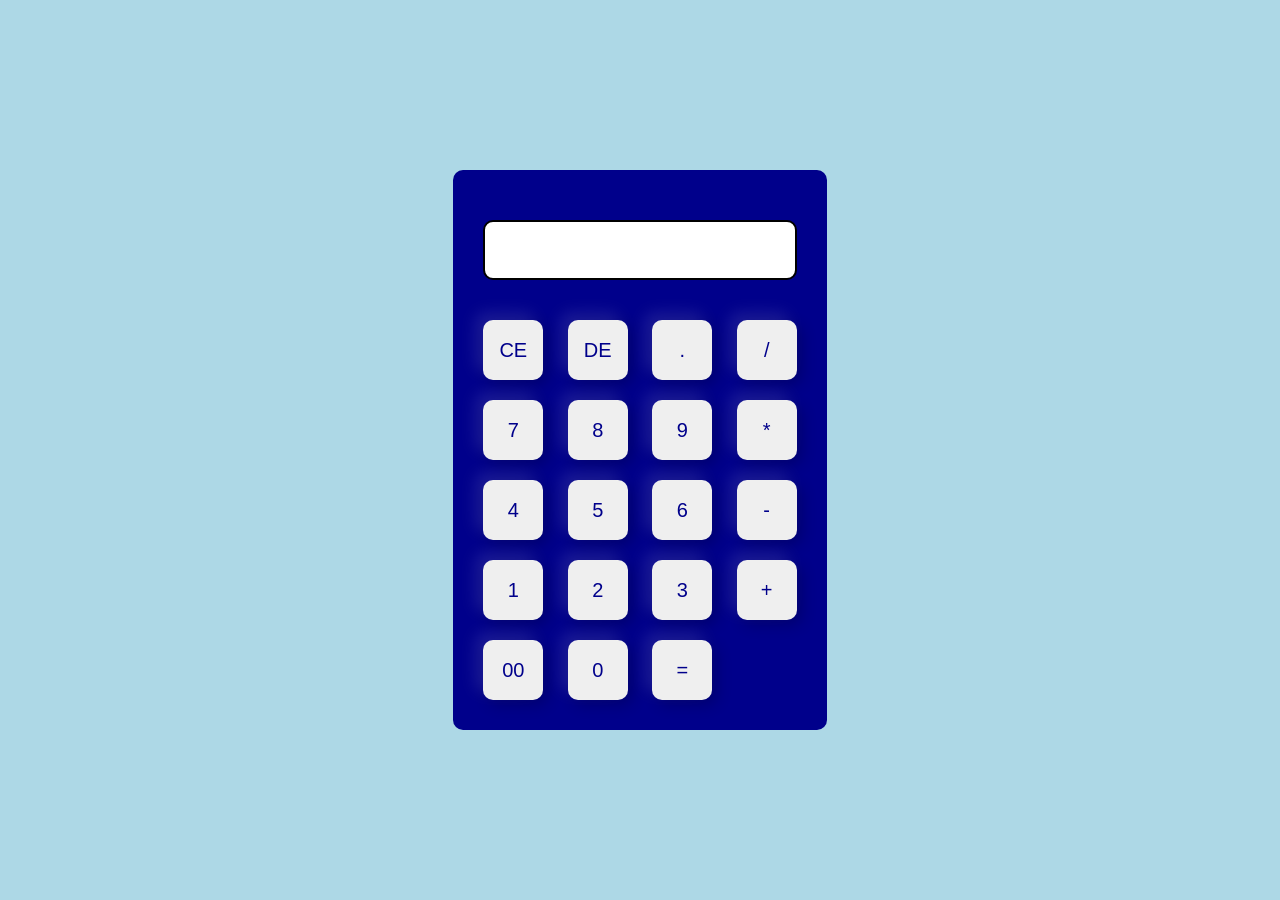
<file: index.html>
<!DOCTYPE html>
<html lang="en">
<head>
    <meta charset="UTF-8">
    <meta name="viewport" content="width=device-width, initial-scale=1.0">
    <title>Calculator</title>
    <link rel="stylesheet" href="./CSS/styles.css">
</head>
<body>
    <div class="container">
        <div class="calculater">
            <form>
                <div class="display">
                    <input type="text" id="output" readonly>
                </div>
                <div>
                    <input class="buttons" type="button" value="CE">
                    <input class="buttons" type="button" value="DE">
                    <input class="buttons" type="button" value=".">
                    <input class="buttons" type="button" value="/">
                </div>
                <div>
                    <input class="buttons" type="button" value="7">
                    <input class="buttons" type="button" value="8">
                    <input class="buttons" type="button" value="9">
                    <input class="buttons" type="button" value="*">
                </div>
                <div>
                    <input class="buttons" type="button" value="4">
                    <input class="buttons" type="button" value="5">
                    <input class="buttons" type="button" value="6">
                    <input class="buttons" type="button" value="-">
                </div>
                <div>
                    <input class="buttons" type="button" value="1">
                    <input class="buttons" type="button" value="2">
                    <input class="buttons" type="button" value="3">
                    <input class="buttons" type="button" value="+">
                </div>
                <div>
                    <input class="buttons" type="button" value="00">
                    <input class="buttons" type="button" value="0">
                    <input class="buttons" type="button" value="=">
                </div>
                
            </form>
        </div>
    </div>
    <script src="script/script.js"></script>
</body>
</html>
</file>
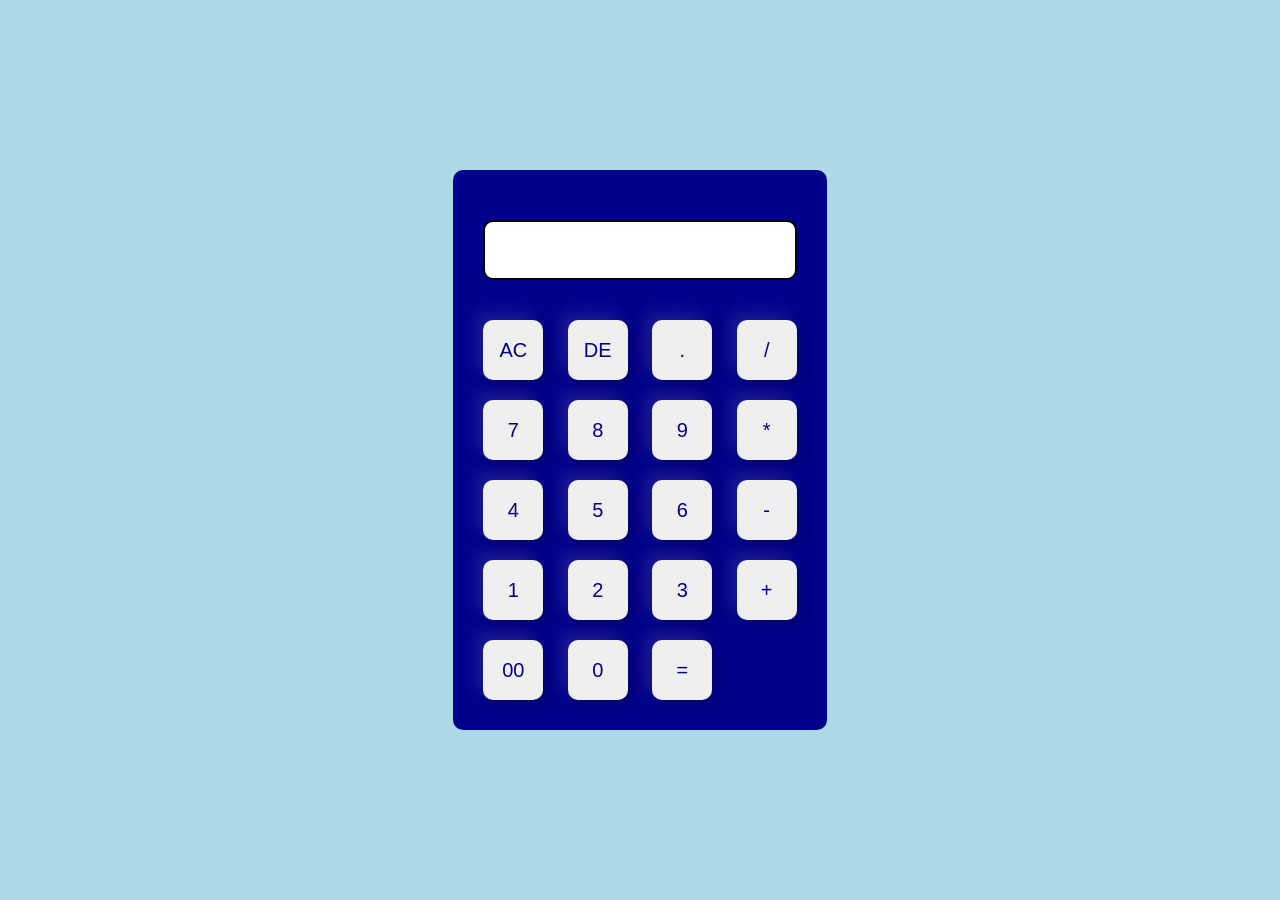
<file: webExercise3.html>
<!DOCTYPE html>
<html lang="en">
<head>
    <meta charset="UTF-8">
    <meta name="viewport" content="width=device-width, initial-scale=1.0">
    <title>Document</title>
    <link rel="stylesheet" href="./CSS/styles.css">
</head>
<body>
    <div class="container">
        <div class="calculater">
            <form>
                <div class="display">
                    <input type="text" name="display">
                </div>
                <div>
                    <input type="button" value="AC">
                    <input type="button" value="DE">
                    <input type="button" value=".">
                    <input type="button" value="/">
                </div>
                <div>
                    <input type="button" value="7">
                    <input type="button" value="8">
                    <input type="button" value="9">
                    <input type="button" value="*">
                </div>
                <div>
                    <input type="button" value="4">
                    <input type="button" value="5">
                    <input type="button" value="6">
                    <input type="button" value="-">
                </div>
                <div>
                    <input type="button" value="1">
                    <input type="button" value="2">
                    <input type="button" value="3">
                    <input type="button" value="+">
                </div>
                <div>
                    <input type="button" value="00">
                    <input type="button" value="0">
                    <input type="button" value="=">
                </div>
                
            </form>
        </div>
    </div>
</body>
</html>
</file>
<file: CSS/styles.css>
*{
    margin: 0;
    padding: 0;
    font-family:"Poppins", sans-serif;
    box-sizing: border-box;

}

.container{
    width: 100%;
    height: 100vh;
    background: lightblue;
    display: flex;
    align-items: center;
    justify-content: center;

}

.calculater{
    background: darkblue;
    padding: 20px;
    border-radius: 10px;
}

.calculater form input{
    border: 0;
    outline: 0;
    width: 60px;
    height: 60px;
    border-radius: 10px;
    box-shadow: -8px -8px 15px rgba(255, 255, 255, 0.1),5px 5px 15px rgba(0, 0, 0, 0.2);
    font-size: 20px;
    color: darkblue;
    margin: 10px;
}

form .display{
    display: flex;
    justify-content: flex-end;
    margin: 20px 0;
}

form .display input{
    text-align: right;
    flex: 1;
    font-size: 25px;
    box-shadow: none;
    border: black 2px solid;
    border-color: black;

}

.buttons:hover{
    background-color: aqua;
    color: navy;
    font-weight: bold;
    cursor: pointer;

}
</file>
